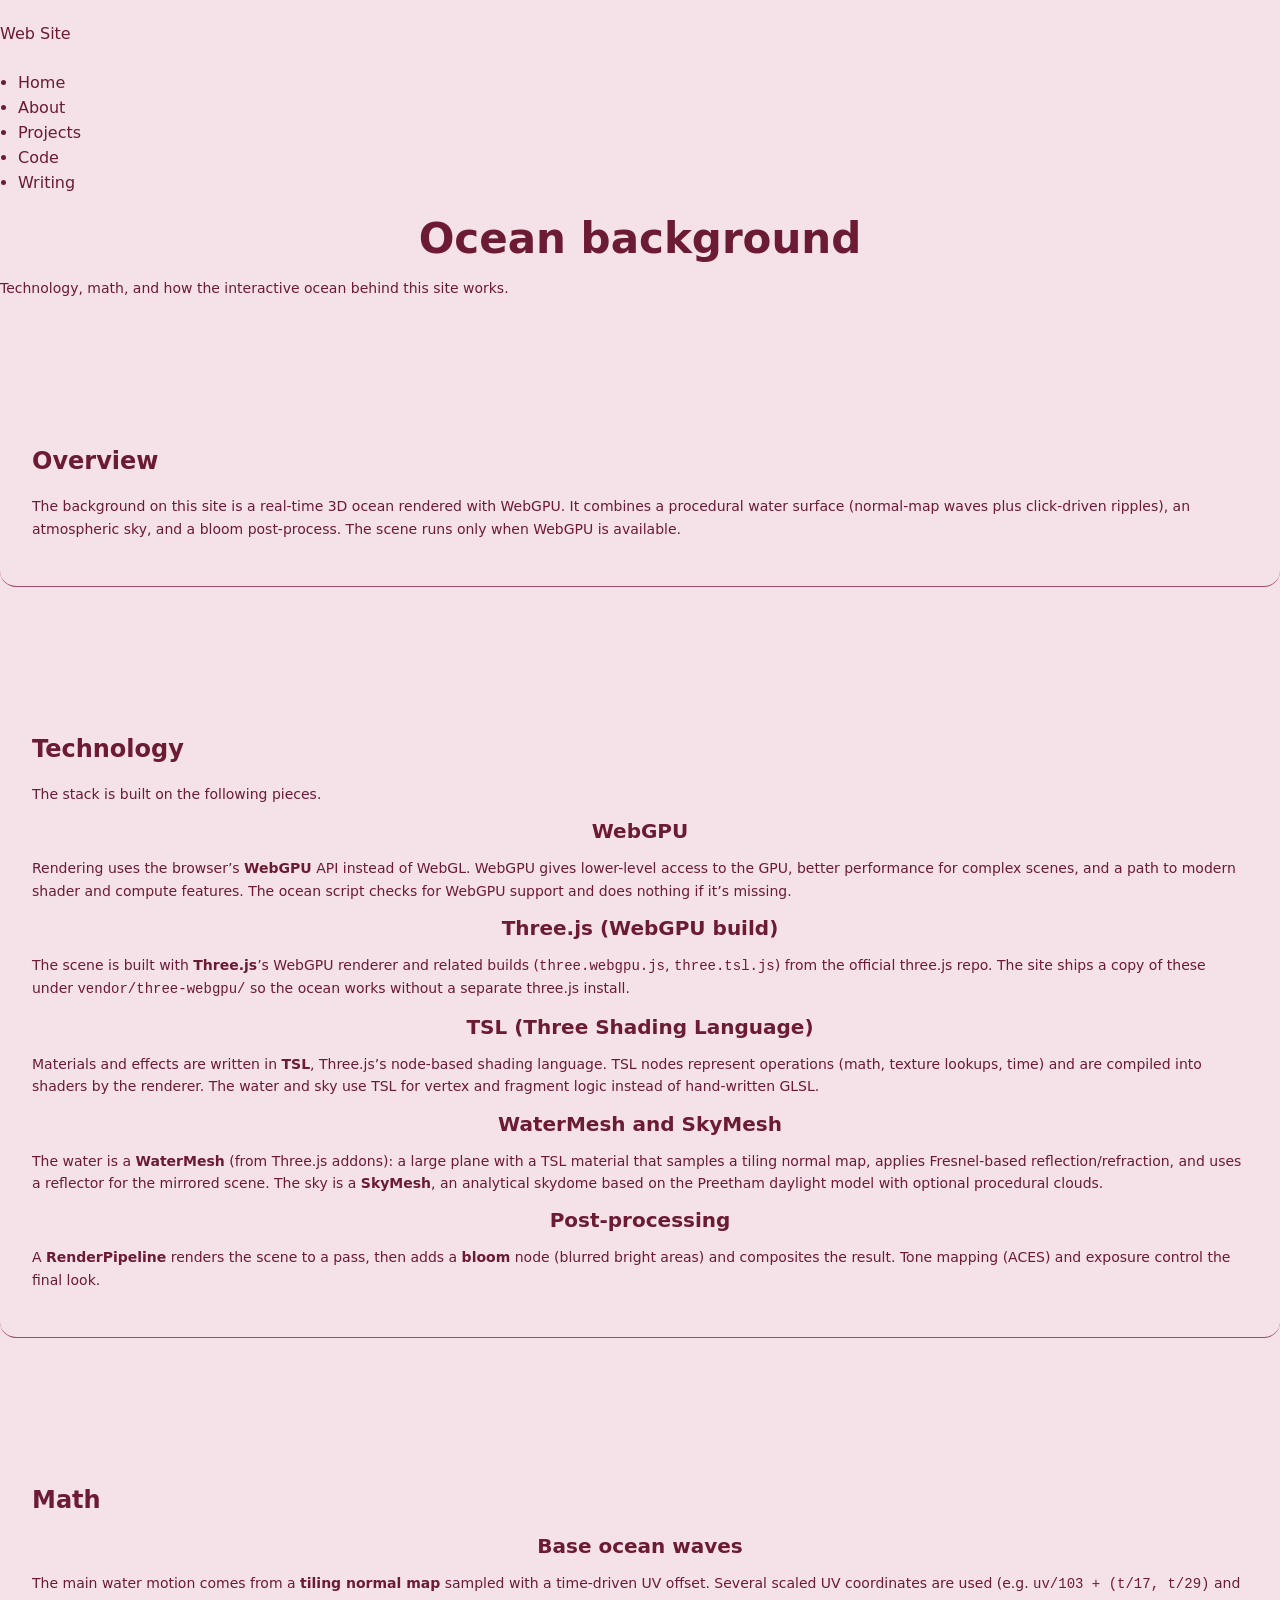
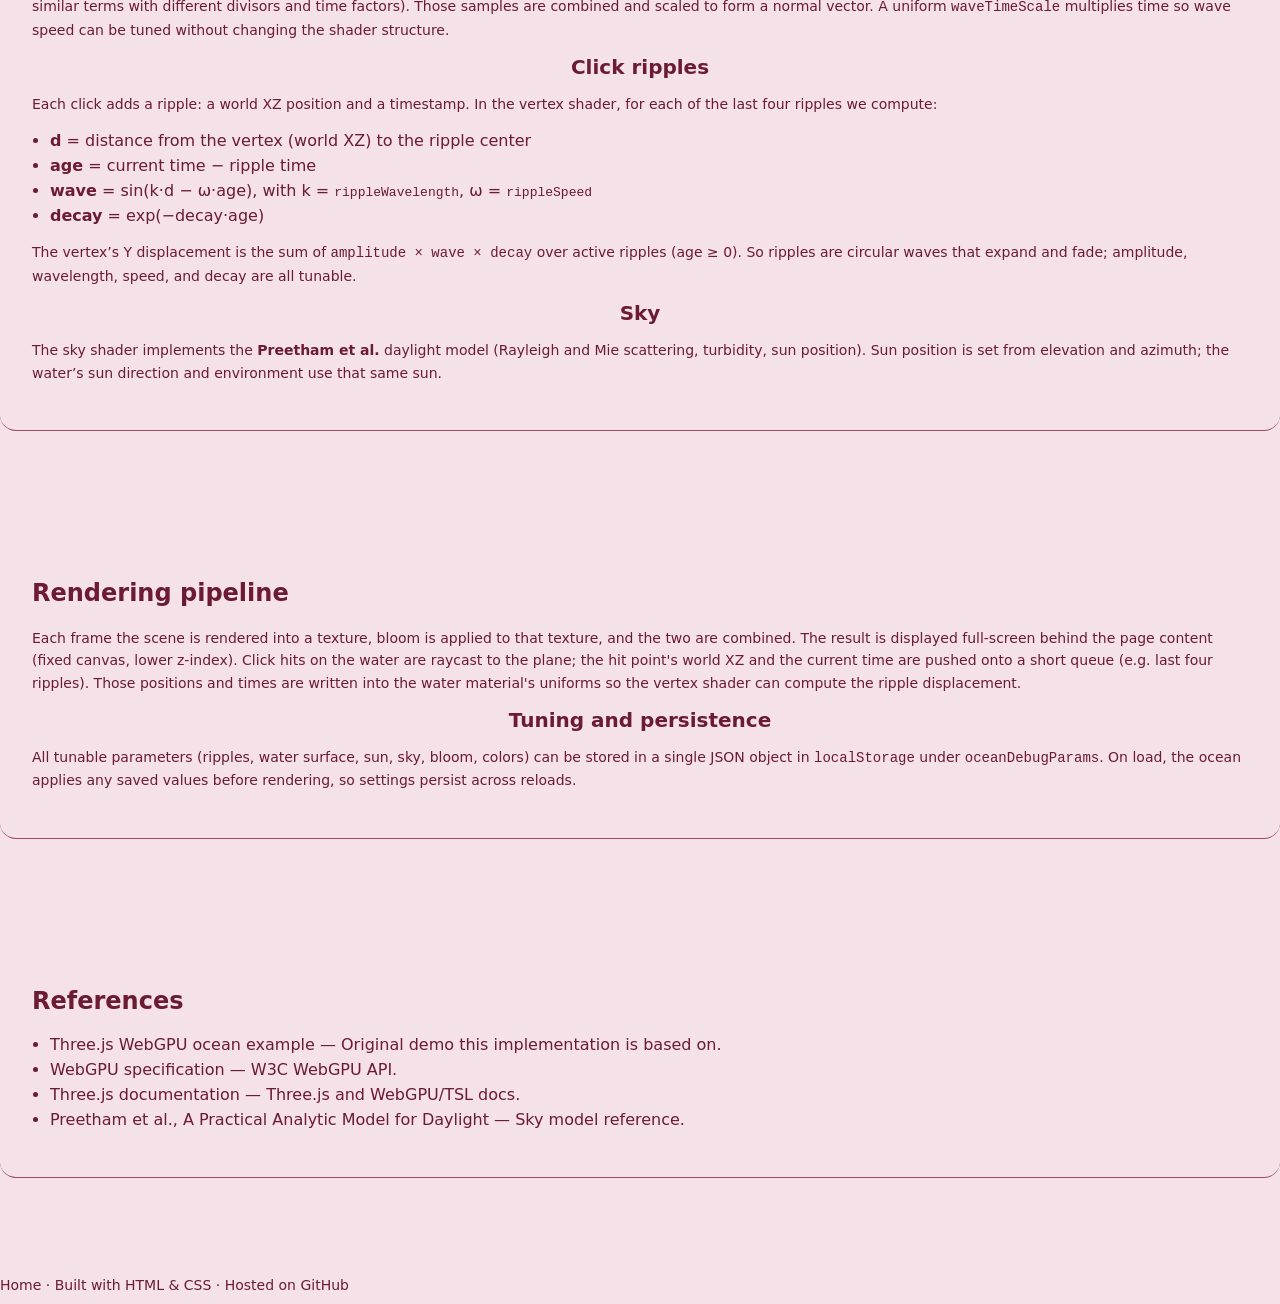
<file: ocean.html>
<!DOCTYPE html>
<html lang="en">
<head>
  <meta charset="UTF-8">
  <meta name="viewport" content="width=device-width, initial-scale=1.0">
  <title>Ocean background — Web Site</title>
  <link rel="preconnect" href="https://fonts.googleapis.com">
  <link rel="preconnect" href="https://fonts.gstatic.com" crossorigin>
  <link href="https://fonts.googleapis.com/css2?family=DM+Sans:ital,opsz,wght@0,9..40,400;0,9..40,600;1,9..40,400&family=Fraunces:opsz,wght@9..144,600&display=swap" rel="stylesheet">
  <link rel="stylesheet" href="styles.css">
</head>
<body>
  <div id="particle-canvas-container" class="particle-canvas" aria-hidden="true"></div>
  <header class="site-header">
    <nav class="nav">
      <a href="index.html" class="logo">Web Site</a>
      <ul class="nav-links">
        <li><a href="index.html">Home</a></li>
        <li><a href="index.html#about">About</a></li>
        <li><a href="index.html#projects">Projects</a></li>
        <li><a href="index.html#code">Code</a></li>
        <li><a href="index.html#writing">Writing</a></li>
      </ul>
    </nav>
  </header>

  <main>
    <section class="hero">
      <h1>Ocean background</h1>
      <p class="hero-tagline">Technology, math, and how the interactive ocean behind this site works.</p>
    </section>

    <section class="section">
      <h2>Overview</h2>
      <p>The background on this site is a real-time 3D ocean rendered with WebGPU. It combines a procedural water surface (normal-map waves plus click-driven ripples), an atmospheric sky, and a bloom post-process. The scene runs only when WebGPU is available.</p>
    </section>

    <section class="section">
      <h2>Technology</h2>
      <p>The stack is built on the following pieces.</p>
      <h3>WebGPU</h3>
      <p>Rendering uses the browser’s <strong>WebGPU</strong> API instead of WebGL. WebGPU gives lower-level access to the GPU, better performance for complex scenes, and a path to modern shader and compute features. The ocean script checks for WebGPU support and does nothing if it’s missing.</p>
      <h3>Three.js (WebGPU build)</h3>
      <p>The scene is built with <strong>Three.js</strong>’s WebGPU renderer and related builds (<code>three.webgpu.js</code>, <code>three.tsl.js</code>) from the official three.js repo. The site ships a copy of these under <code>vendor/three-webgpu/</code> so the ocean works without a separate three.js install.</p>
      <h3>TSL (Three Shading Language)</h3>
      <p>Materials and effects are written in <strong>TSL</strong>, Three.js’s node-based shading language. TSL nodes represent operations (math, texture lookups, time) and are compiled into shaders by the renderer. The water and sky use TSL for vertex and fragment logic instead of hand-written GLSL.</p>
      <h3>WaterMesh and SkyMesh</h3>
      <p>The water is a <strong>WaterMesh</strong> (from Three.js addons): a large plane with a TSL material that samples a tiling normal map, applies Fresnel-based reflection/refraction, and uses a reflector for the mirrored scene. The sky is a <strong>SkyMesh</strong>, an analytical skydome based on the Preetham daylight model with optional procedural clouds.</p>
      <h3>Post-processing</h3>
      <p>A <strong>RenderPipeline</strong> renders the scene to a pass, then adds a <strong>bloom</strong> node (blurred bright areas) and composites the result. Tone mapping (ACES) and exposure control the final look.</p>
    </section>

    <section class="section">
      <h2>Math</h2>
      <h3>Base ocean waves</h3>
      <p>The main water motion comes from a <strong>tiling normal map</strong> sampled with a time-driven UV offset. Several scaled UV coordinates are used (e.g. <code>uv/103 + (t/17, t/29)</code> and similar terms with different divisors and time factors). Those samples are combined and scaled to form a normal vector. A uniform <code>waveTimeScale</code> multiplies time so wave speed can be tuned without changing the shader structure.</p>
      <h3>Click ripples</h3>
      <p>Each click adds a ripple: a world XZ position and a timestamp. In the vertex shader, for each of the last four ripples we compute:</p>
      <ul>
        <li><strong>d</strong> = distance from the vertex (world XZ) to the ripple center</li>
        <li><strong>age</strong> = current time − ripple time</li>
        <li><strong>wave</strong> = sin(k·d − ω·age), with k = <code>rippleWavelength</code>, ω = <code>rippleSpeed</code></li>
        <li><strong>decay</strong> = exp(−decay·age)</li>
      </ul>
      <p>The vertex’s Y displacement is the sum of <code>amplitude × wave × decay</code> over active ripples (age ≥ 0). So ripples are circular waves that expand and fade; amplitude, wavelength, speed, and decay are all tunable.</p>
      <h3>Sky</h3>
      <p>The sky shader implements the <strong>Preetham et al.</strong> daylight model (Rayleigh and Mie scattering, turbidity, sun position). Sun position is set from elevation and azimuth; the water’s sun direction and environment use that same sun.</p>
    </section>

    <section class="section">
      <h2>Rendering pipeline</h2>
      <p>Each frame the scene is rendered into a texture, bloom is applied to that texture, and the two are combined. The result is displayed full-screen behind the page content (fixed canvas, lower z-index). Click hits on the water are raycast to the plane; the hit point's world XZ and the current time are pushed onto a short queue (e.g. last four ripples). Those positions and times are written into the water material's uniforms so the vertex shader can compute the ripple displacement.</p>
      <h3>Tuning and persistence</h3>
      <p>All tunable parameters (ripples, water surface, sun, sky, bloom, colors) can be stored in a single JSON object in <code>localStorage</code> under <code>oceanDebugParams</code>. On load, the ocean applies any saved values before rendering, so settings persist across reloads.</p>
    </section>

    <section class="section">
      <h2>References</h2>
      <ul class="link-list">
        <li><a href="https://threejs.org/examples/?q=ocean#webgpu_ocean" target="_blank" rel="noopener">Three.js WebGPU ocean example</a> — Original demo this implementation is based on.</li>
        <li><a href="https://www.w3.org/TR/webgpu/" target="_blank" rel="noopener">WebGPU specification</a> — W3C WebGPU API.</li>
        <li><a href="https://threejs.org/docs/" target="_blank" rel="noopener">Three.js documentation</a> — Three.js and WebGPU/TSL docs.</li>
        <li><a href="https://www.researchgate.net/publication/220720443_A_Practical_Analytic_Model_for_Daylight" target="_blank" rel="noopener">Preetham et al., A Practical Analytic Model for Daylight</a> — Sky model reference.</li>
      </ul>
    </section>
  </main>

  <footer class="site-footer">
    <p><a href="index.html">Home</a> · Built with HTML &amp; CSS · Hosted on GitHub</p>
  </footer>

  <script type="importmap">
    {
      "imports": {
        "three": "./vendor/three-webgpu/three.webgpu.js",
        "three/webgpu": "./vendor/three-webgpu/three.webgpu.js",
        "three/tsl": "./vendor/three-webgpu/three.tsl.js",
        "three/addons/": "./vendor/three-webgpu/jsm/"
      }
    }
  </script>
  <script type="module" src="ocean-webgpu.js"></script>
  <script src="script.js"></script>
</body>
</html>
</file>
<file: styles.css>
:root {
  --darkest: #6b1b34;
  --dark: #a14a65;
  --mid: #e8c5d0;
  --light: #f5e1e8;
  --soft-white: #fffafb;

  --sidebar-bg: var(--darkest);
  --sidebar-text: var(--soft-white);
  --sidebar-muted: rgba(255,255,255,0.75);

  --card-bg: var(--soft-white);
  --shadow: 0 8px 24px rgba(0,0,0,0.12);
  --radius: 16px;

  --font: "Montserrat", system-ui, -apple-system, Segoe UI, Roboto, Arial, sans-serif;
}

* { box-sizing: border-box; }
html { scroll-behavior: smooth; }

body {
  margin:0;
  font-family: var(--font);
  background: var(--light);
  color: var(--darkest);
}

a { color: var(--darkest); text-decoration:none; }
a:hover { text-decoration: underline; }

.sidebar {
  position: fixed;
  inset: 0 auto 0 0;
  width: 280px;
  background: var(--sidebar-bg);
  color: var(--sidebar-text);
  padding: 24px 18px;
  display: flex;
  flex-direction: column;
}

.avatar { 
  width: 120px; 
  height: 120px; 
  border-radius: 999px; 
  border:3px solid rgba(255,255,255,0.35); 
  object-fit:cover; 
  display:block;
  margin: 0 auto;
}

.name { font-weight:600; font-size:16px; text-align:center; }

.btn-row { 
  display:grid; 
  grid-template-columns:1fr 1fr; 
  gap:10px; 
  margin-top:auto;
}
.btn { padding:10px; border-radius:999px; background: rgba(255,255,255,0.1); color: var(--sidebar-text); font-weight:500; font-size:12px; border:1px solid rgba(255,255,255,0.18); text-align:center; transition:0.15s; }
.btn:hover { background: rgba(255,255,255,0.16); transform:translateY(-2px); }

.nav { margin-top:24px; display:grid; gap:8px; }
.nav-link { padding:10px 14px; border-radius:12px; color: var(--sidebar-muted); font-weight:500; font-size:12px; border:1px solid transparent; text-align:center; }
.nav-link:hover { background: rgba(255,255,255,0.08); color: var(--sidebar-text); }
.nav-link.active { background: rgba(255,255,255,0.12); color: var(--sidebar-text); border:1px solid rgba(255,255,255,0.18); }

/* remove contact link from sidebar */
.nav-link[href="#contact"] { display:none; }

.content { margin-left:280px; padding:36px 42px; max-width:1100px; }

.section { 
  padding:32px; 
  margin: 96px 0; 
  border-bottom:1px solid var(--dark); 
  border-radius: var(--radius);
}

/* extra large gap before about section */
#about { margin-top: 50vh; }

#about { background: var(--darkest); color: var(--soft-white); }
#resume { background: var(--dark); color: var(--soft-white); }

/* removed pink background */
#skills { background: transparent; color: var(--darkest); }

#experience { background: var(--light); color: var(--darkest); }
#projects { background: var(--mid); color: var(--soft-white); }
#writing { background: var(--light); color: var(--darkest); }
#personal { background: var(--mid); color: var(--soft-white); }
#contact { background: var(--dark); color: var(--soft-white); }

/* make all section titles same color as writing */
.section h1,
.section h3,
.section h4 {
  color: var(--darkest);
}

h1 { font-size:42px; margin:0 0 12px; font-weight:700; text-align:center; }
h3 { font-size:20px; margin:0 0 8px; font-weight:600; text-align:center; }
h4 { font-size:13px; margin:14px 0 6px; font-weight:700; text-transform:uppercase; letter-spacing:0.02em; text-align:center; }

p { font-size:14px; line-height:1.6; }
.small { font-size:12px; }
.muted { opacity:0.7; }

.card { background: var(--card-bg); border-radius: var(--radius); padding:18px; margin-top:16px; box-shadow: var(--shadow); }
.card-title { font-weight:700; margin-bottom:8px; }

.meta { display:flex; flex-wrap:wrap; gap:8px; margin-top:10px; }
.pill { font-size:12px; padding:6px 10px; border-radius:999px; background: rgba(255,209,238,0.2); border:1px solid rgba(255,209,238,0.3); }

.two-col, .skills-grid { display:grid; gap:18px; grid-template-columns:1fr 1fr; }

.skill-card { background: var(--card-bg); border-radius: var(--radius); padding:16px; box-shadow: var(--shadow); }
.skill-title { font-weight:700; margin-bottom:8px; }

ul { padding-left:18px; }
li { margin:6px 0; }

.personal-img { width:100%; max-width:400px; margin:12px 0; border-radius: var(--radius); }

.contact-list { list-style:none; padding:0; }
.contact-list li { margin:8px 0; }

.footer { margin-top:28px; font-size:12px; color: rgba(255,255,255,0.7); }

/* increase text size for specific sections */
#projects p,
#writing p,
#personal p {
  font-size:14px;
}

/* smaller resource links */
.resource-links {
  font-size:11px;
}

@media(max-width:920px){
  .sidebar { position:relative; width:100%; border-right:none; border-bottom:1px solid rgba(255,255,255,0.12); }
  .content { margin-left:0; padding:24px 18px; }
  .two-col, .skills-grid { grid-template-columns:1fr; }
  h1 { font-size:34px; }
}
</file>
